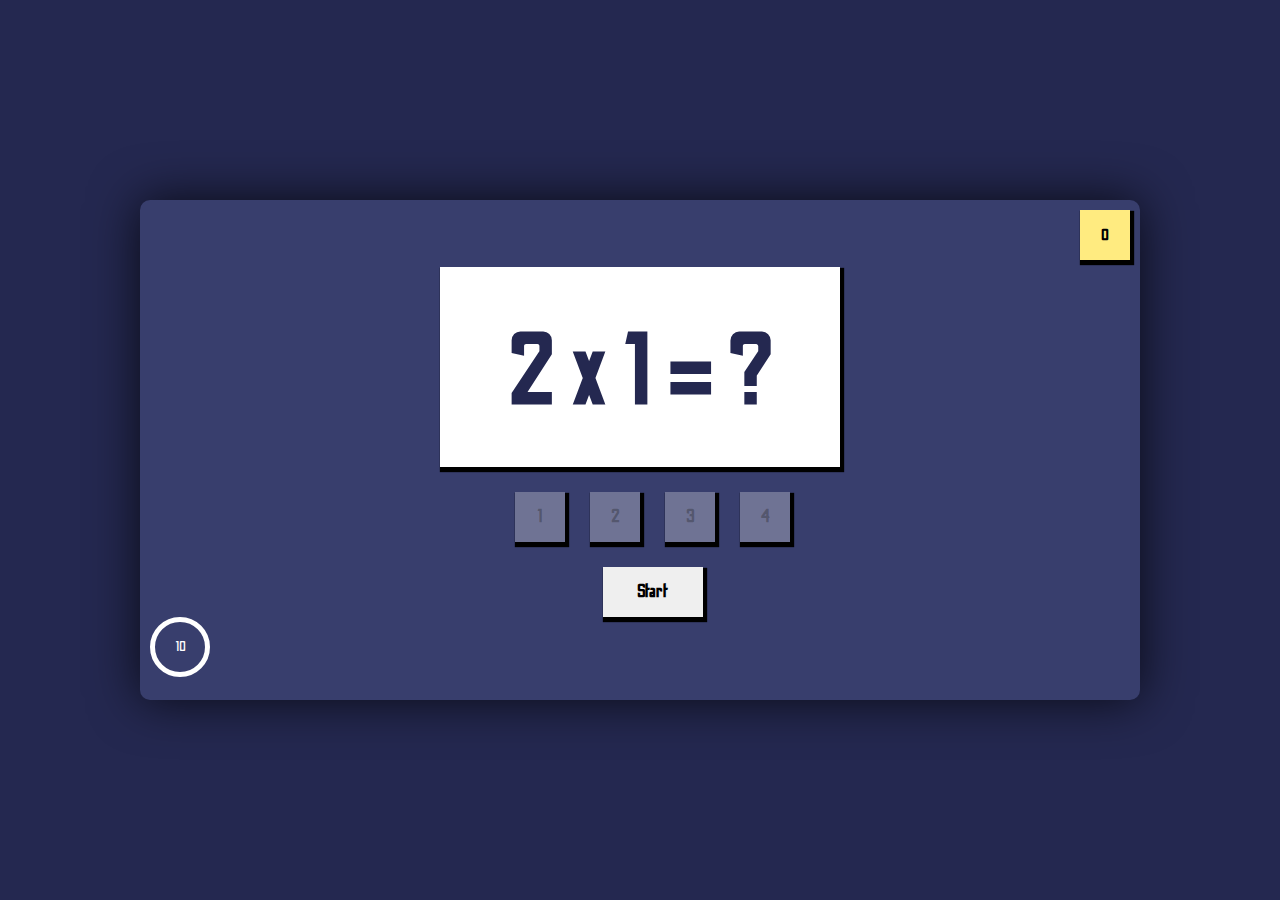
<file: index.html>
<!DOCTYPE html>
<html lang="en">

<head>
    <meta charset="UTF-8">
    <meta http-equiv="X-UA-Compatible" content="IE=edge">
    <meta name="viewport" content="width=device-width, initial-scale=1.0">
    <title>MVP</title>
    <!-- CSS -->
    <link rel="stylesheet" href="style.css">
    <!-- GOOGLE FONT -->
    <link href="https://fonts.googleapis.com/css2?family=Odibee+Sans&display=swap" rel="stylesheet">
</head>

<body>
    <!-- CONTAINER -->
    <div class="container">
        <div class="score">
            <span>0</span>
        </div>
        <div class="question">
            <h1 class="question__detail"></h1>
        </div>
        <div class="answer">
            <button class="answer__btn btn" id="but0" onclick="reply_click(this.id)"></button>
            <button class="answer__btn btn" id="but1" onclick="reply_click(this.id)"></button>
            <button class="answer__btn btn" id="but2" onclick="reply_click(this.id)"></button>
            <button class="answer__btn btn" id="but3" onclick="reply_click(this.id)"></button>
        </div>
        <div class="start">
            <button class="start__btn btn" onclick="startClick()">Start</button>
        </div>
        <div class="timer">
            <span id="time">10</span>
        </div>
        <!-- Show result quiz  -->
        <div class="notification">
            <h1>Your Score: <span id="noti__score">0</span> </h1>
            <button class="notification__btn btn" onclick="timeUp()">OK</button>
        </div>
        <!-- Show message notidfy correct or incorrect -->
        <div class="showMessage">
            <h3>Correct !!!</h3>
        </div>
    </div>

    <!-- Script -->
    <script src="main.js"></script>
</body>

</html>
</file>
<file: style.css>
html {
    font-size: 62.5%;
    font-family: "Odibee Sans", cursive;
}
:root {
    --primary-color: #ffeb80;
    --secondary-color: #242850;
    --third-color: #383e6d;
    --incorrect: #e45858;
    --correct: #2cb67d;
}
body {
    background-color: var(--secondary-color);
}
/* ------------ */
.container {
    position: absolute;
    top: 50%;
    left: 50%;
    transform: translate(-50%, -50%);
    width: 100rem;
    height: 50rem;
    background-color: var(--third-color);
    border-radius: 1rem;
    box-shadow: 0px 0px 50px 0px rgba(0, 0, 0, 0.75);
    z-index: 1;
}
/* ------------ */
.score {
    position: relative;
    width: 5rem;
    height: 5rem;
    background-color: var(--primary-color);
    margin: 1rem;
    float: right;
    box-shadow: 2px 3px 1px 2px black;
}
.score span{
    position: absolute;
    top: 50%;
    left: 50%;
    transform: translate(-50%, -50%);
    font-size: 1.6rem;
    font-weight: bold;
}
/* ------------ */
.question {
    margin: auto;
    width: 40rem;
    height: 20rem;
    background-color: white;
    color: var(--secondary-color);
    box-shadow: 2px 3px 1px 2px black;
}
.question__detail {
    color: var(--bg);
    text-align: center;
    font-size: 10rem;
    padding-top: 5rem;
}
/* ------------ */
.answer{
    display: flex;
    justify-content: center;
    margin-top: 2.5rem;
}
.btn {
    position: relative;
    width: 5rem;
    height: 5rem;
    margin-left: 2.5rem;
    box-shadow: 2px 3px 1px 2px black;
    border: none;
    font-family: "Odibee Sans", cursive;
    font-size: 1.8em;
    font-weight: bold;
}
.btn:active {
    box-shadow: none;
    transform: translateY(4px);
}
.start{
    display: flex;
    justify-content: center;
    margin-top: 2.5rem;
}
.start__btn{
    width: 10rem;
}
.timer{
    width: 5rem;
    height: 5rem;
    font-size: 1.4rem;
    font-weight: 500;
    color: white;
    border: 5px solid white;
    border-radius: 50%;
    position: relative;
    margin-left: 1rem;
}
.timer span{
    position: absolute;
    top: 50%;
    left: 50%;
    transform: translate(-50%, -50%);
}
/* ---------------- */

.notification{
    position: absolute;
    top: 50%;
    left: 50%;
    transform: translate(-50%, -50%);
    z-index: 2;
    width: 50rem;
    height: 15rem;
    background-color: #8bd3dd;
    font-size: 2rem;
    text-align: center;
    display: none; 
}
.notification__btn{
    font-size: 1.4rem;
    height: 2.5rem;
}
.showMessage{
    position: absolute;
    top: 5%;
    left: 50%;
    transform: translate(-50%, -50%);
    z-index: 2;
    width: 30rem;
    height: 5rem;
    background-color: var(--correct);
    letter-spacing: 5px;
    font-size: 2rem;
    text-align: center;
    display: none; 
}
</file>
